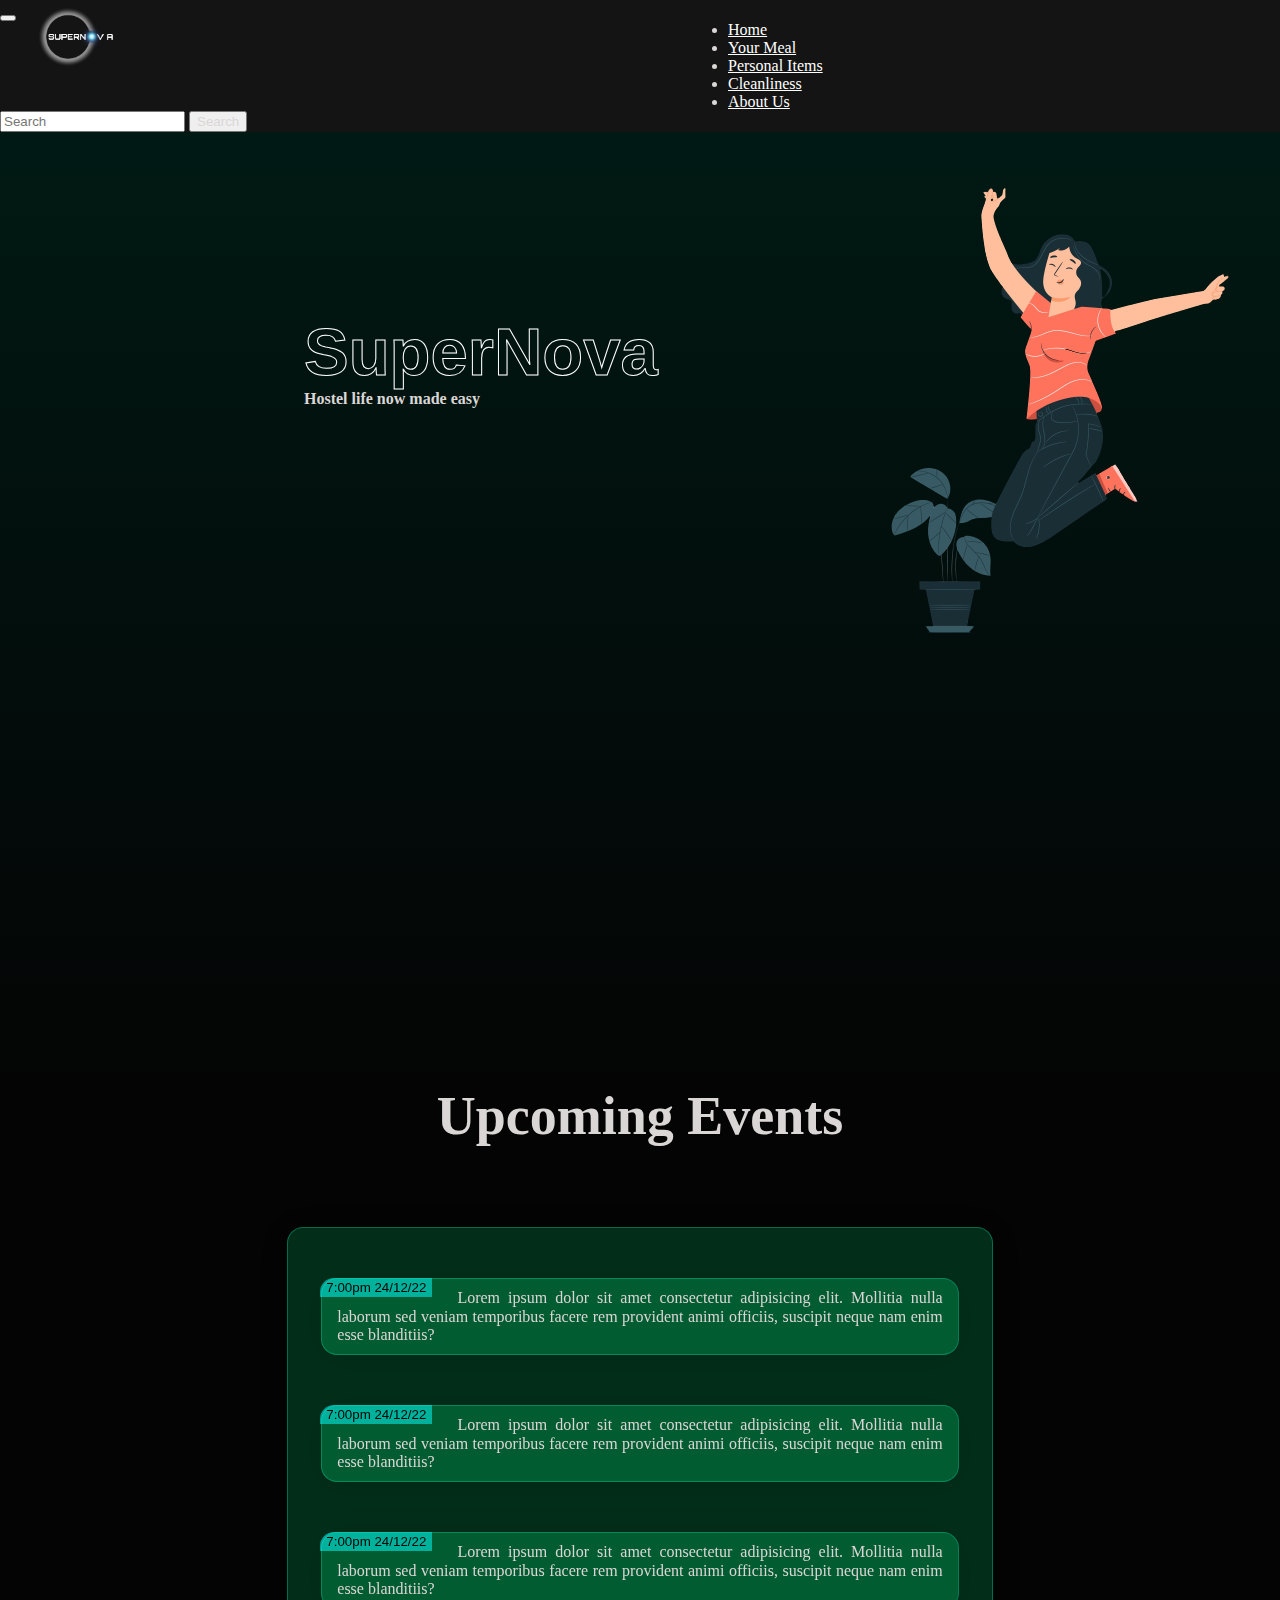
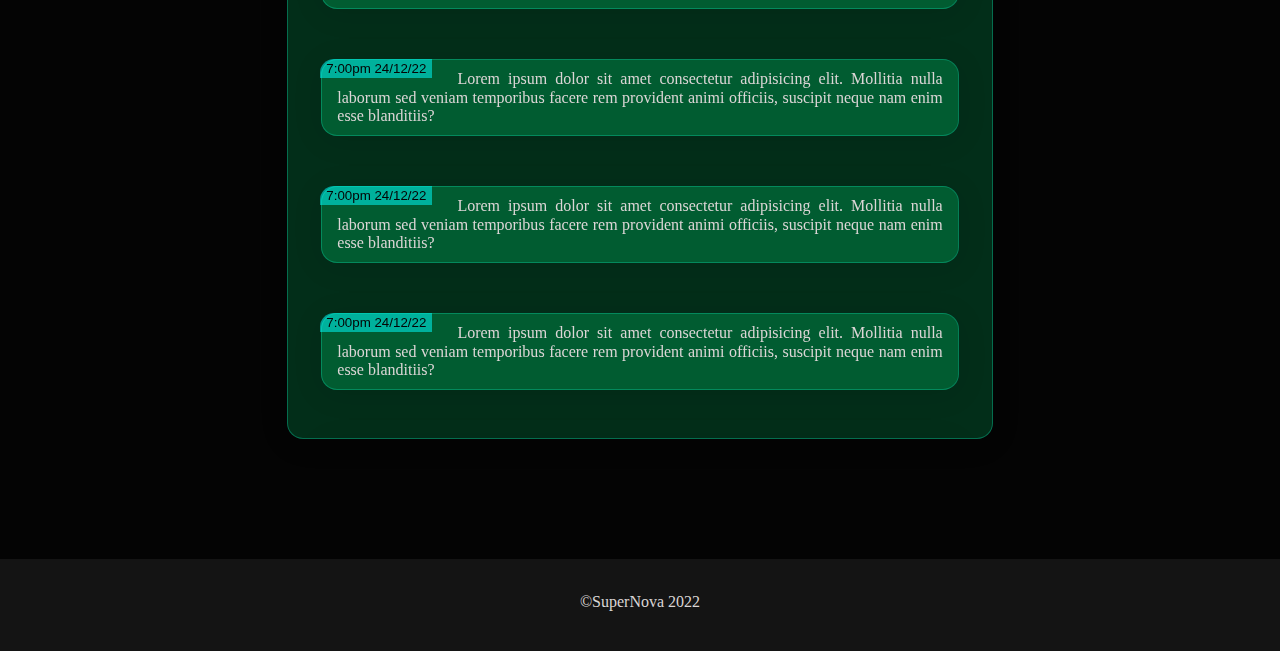
<file: index.html>
<html lang="en">
  <head>
    <meta charset="UTF-8" />
    <meta http-equiv="X-UA-Compatible" content="IE=edge" />
    <meta name="viewport" content="width=device-width, initial-scale=1.0" />
    <title>SuperNova</title>
    <link rel="stylesheet" href="./static/styles/main_style.css" />
    <!-- CSS only -->
    <link
      href="https://cdn.jsdelivr.net/npm/bootstrap@5.1.3/dist/css/bootstrap.min.css"
      rel="stylesheet"
      integrity="sha384-1BmE4kWBq78iYhFldvKuhfTAU6auU8tT94WrHftjDbrCEXSU1oBoqyl2QvZ6jIW3"
      crossorigin="anonymous"
    />
    <!-- JavaScript Bundle with Popper -->
    <script
      src="https://cdn.jsdelivr.net/npm/bootstrap@5.1.3/dist/js/bootstrap.bundle.min.js"
      integrity="sha384-ka7Sk0Gln4gmtz2MlQnikT1wXgYsOg+OMhuP+IlRH9sENBO0LRn5q+8nbTov4+1p"
      crossorigin="anonymous"
    ></script>
  </head>
  <body>
    <div class="bg">
      <header>
        <!-- <div class="navbar">
          Navigation Bar
          <div class="logo"></div>
          <div class="nav">
            <ul>
              <li><a href="">Home</a></li>
              <li><a href="">Your Meal</a></li>
              <li><a href="">Personal Items</a></li>
              <li><a href="">Cleanliness</a></li>
            </ul>
          </div>
        </div> -->

        <!-- Navigation Bar -->

        <nav class="navbar navbar-expand-lg " style="padding-top: 15px;">
            <div class="container-fluid">
              <a class="navbar-brand" href="/"><img src="./static/img/LOGO.png" alt="logo" id="logo"></a>
              <button class="navbar-toggler" type="button" data-bs-toggle="collapse" data-bs-target="#navbarSupportedContent" aria-controls="navbarSupportedContent" aria-expanded="false" aria-label="Toggle navigation">
                <span class="navbar-toggler-icon"></span>
              </button>
              <div class="collapse navbar-collapse" id="navbarSupportedContent">
                <ul class="navbar-nav me-auto mb-2 mb-lg-0" id="navs">
                  <li class="nav-item">
                    <a class="nav-link active" aria-current="page" href="#">Home</a>
                  </li>
                  <li class="nav-item">
                    <a class="nav-link" href="meal.html">Your Meal</a>
                  </li>
                  <li class="nav-item">
                    <a class="nav-link" href="items.html">Personal Items</a>
                  </li>
                  <li class="nav-item">
                    <a class="nav-link" href="cleanliness.html">Cleanliness</a>
                  </li>
                  <li class="nav-item">
                    <a class="nav-link" href="about.html">About Us</a>
                  </li>
                  <!-- <li class="nav-item dropdown">
                    <a class="nav-link dropdown-toggle" href="#" id="navbarDropdown" role="button" data-bs-toggle="dropdown" aria-expanded="false">
                      Dropdown
                    </a>
                    <ul class="dropdown-menu" aria-labelledby="navbarDropdown">
                      <li><a class="dropdown-item" href="#">Action</a></li>
                      <li><a class="dropdown-item" href="#">Another action</a></li>
                      <li><hr class="dropdown-divider"></li>
                      <li><a class="dropdown-item" href="#">Something else here</a></li>
                    </ul>
                  </li>
                  <li class="nav-item">
                    <a class="nav-link disabled">Disabled</a>
                  </li> -->
                </ul>
                <form class="d-flex">
                  <input class="form-control me-2" type="search" placeholder="Search" aria-label="Search">
                  <button class="btn btn-outline-success" type="submit">Search</button>
                </form>
              </div>
            </div>
          </nav>
      </header>
      <div class="intro">
        <!-- inro part of the site -->
        <div class="intro-lf">
          <h1 class="supernova">SuperNova</h1>
          <h4>Hostel life now made easy</h4>
        </div>
        <div class="clipart-rt"><img src="./static/img/intro-art.png" alt="introductory vector art"></div>
      </div>
    </div>
    <div class="events">
      <!-- events -->
      <div class="heading">
        <h1>Upcoming Events</h1>
      </div>
      <div class="events-notif">
        <ul>
          <li class="events-odd"><button class="events-button">7:00pm 24/12/22</button> Lorem ipsum dolor sit amet consectetur adipisicing elit. Mollitia nulla laborum sed veniam temporibus facere rem provident animi officiis, suscipit neque nam enim esse blanditiis?</li>
                    <li class="events-even"><button class="events-button">7:00pm 24/12/22</button> Lorem ipsum dolor sit amet consectetur adipisicing elit. Mollitia nulla laborum sed veniam temporibus facere rem provident animi officiis, suscipit neque nam enim esse blanditiis?</li>
                    <li class="events-odd"><button class="events-button">7:00pm 24/12/22</button> Lorem ipsum dolor sit amet consectetur adipisicing elit. Mollitia nulla laborum sed veniam temporibus facere rem provident animi officiis, suscipit neque nam enim esse blanditiis?</li>
                    <li class="events-even"><button class="events-button">7:00pm 24/12/22</button> Lorem ipsum dolor sit amet consectetur adipisicing elit. Mollitia nulla laborum sed veniam temporibus facere rem provident animi officiis, suscipit neque nam enim esse blanditiis?</li>
                    <li class="events-odd"><button class="events-button">7:00pm 24/12/22</button> Lorem ipsum dolor sit amet consectetur adipisicing elit. Mollitia nulla laborum sed veniam temporibus facere rem provident animi officiis, suscipit neque nam enim esse blanditiis?</li>
                    <li class="events-even"><button class="events-button">7:00pm 24/12/22</button> Lorem ipsum dolor sit amet consectetur adipisicing elit. Mollitia nulla laborum sed veniam temporibus facere rem provident animi officiis, suscipit neque nam enim esse blanditiis?</li>
                    <li class="events-odd"><button class="events-button">7:00pm 24/12/22</button> Lorem ipsum dolor sit amet consectetur adipisicing elit. Mollitia nulla laborum sed veniam temporibus facere rem provident animi officiis, suscipit neque nam enim esse blanditiis?</li>
                    <li class="events-even"><button class="events-button">7:00pm 24/12/22</button> Lorem ipsum dolor sit amet consectetur adipisicing elit. Mollitia nulla laborum sed veniam temporibus facere rem provident animi officiis, suscipit neque nam enim esse blanditiis?</li>
                    <li class="events-odd"><button class="events-button">7:00pm 24/12/22</button> Lorem ipsum dolor sit amet consectetur adipisicing elit. Mollitia nulla laborum sed veniam temporibus facere rem provident animi officiis, suscipit neque nam enim esse blanditiis?</li>
                    <li class="events-even"><button class="events-button">7:00pm 24/12/22</button> Lorem ipsum dolor sit amet consectetur adipisicing elit. Mollitia nulla laborum sed veniam temporibus facere rem provident animi officiis, suscipit neque nam enim esse blanditiis?</li>
        </ul>
      </div>
    </div>
    <!-- <footer> -->
      <!-- footer -->
      <footer class="footer">
        <a href="#" class="fa fa-facebook"></a>
        <a href="#" class="fa fa-twitter"></a>
        <a href="#" class="fa fa-linkedin"></a>
        <a href="#" class="fa fa-instagram"></a>
        <div class="copyright">
          <footer>©SuperNova 2022</footer>
        </div>
      </footer>
    <!-- </footer> -->
  </body>
</html>
</file>
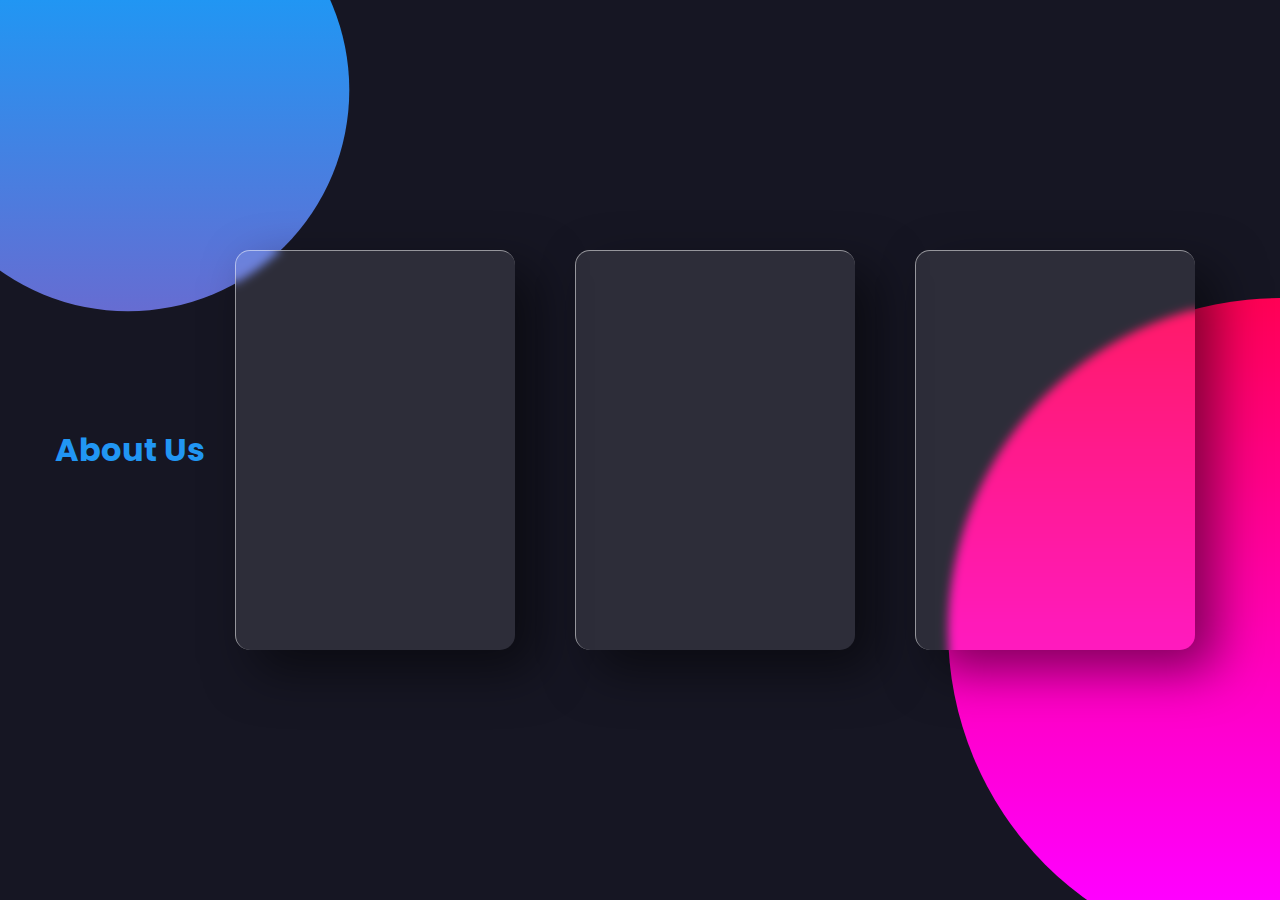
<file: about.html>
<!DOCTYPE html>
<html lang="en">
  <head>
    <meta charset="UTF-8" />
    <meta http-equiv="X-UA-Compatible" content="IE=edge" />
    <meta name="viewport" content="width=device-width, initial-scale=1.0" />
    <title>About Us</title>
    <link rel="stylesheet" href="about.css" />
  </head>
  <body>
      <br>
      <div class="head">
          <h1>About Us</h1>
      </div>
      <br>
    <div class="container">
      <div class="card">
        <div class="content">
          <h2>T1</h2>
          <h3>Rupantar Borphukan</h3>
          <p>
            Lorem ipsum dolor sit, amet consectetur adipisicing elit. Delectus
            molestiae sit sunt. Beatae laborum, numquam mollitia recusandae esse
            inventore, veritatis aperiam aliquid ratione.
          </p>
          <a href="##">Read More</a>
        </div>
      </div>
      <div class="card">
        <div class="content">
          <h2>T2</h2>
          <h3>Partha Pratim Deka</h3>
          <p>
            Lorem ipsum dolor sit, amet consectetur adipisicing elit. Delectus
            molestiae sit sunt. Beatae laborum, numquam mollitia recusandae esse
            inventore, veritatis aperiam aliquid ratione.
          </p>
          <a href="##">Read More</a>
        </div>
      </div>
      <div class="card">
        <div class="content">
          <h2>T3</h2>
          <h3>Suman Das</h3>
          <p>
            Lorem ipsum dolor sit, amet consectetur adipisicing elit. Delectus
            piciatis aspernatur amet consectetur adipisic
            inventore, veritatis aperiam aliquid ratione.
          </p>
          <a href="##">Read More</a>
        </div>
      </div>
    </div>


    <script type="text/javascript" src="vanilla-tilt.js"></script>
    <script>
        VanillaTilt.init(document.querySelectorAll(".card"),{
		max: 25,
		speed: 400, glare:true, "max-glare":0.5, });
    </script>
  </body>
</html>
</file>
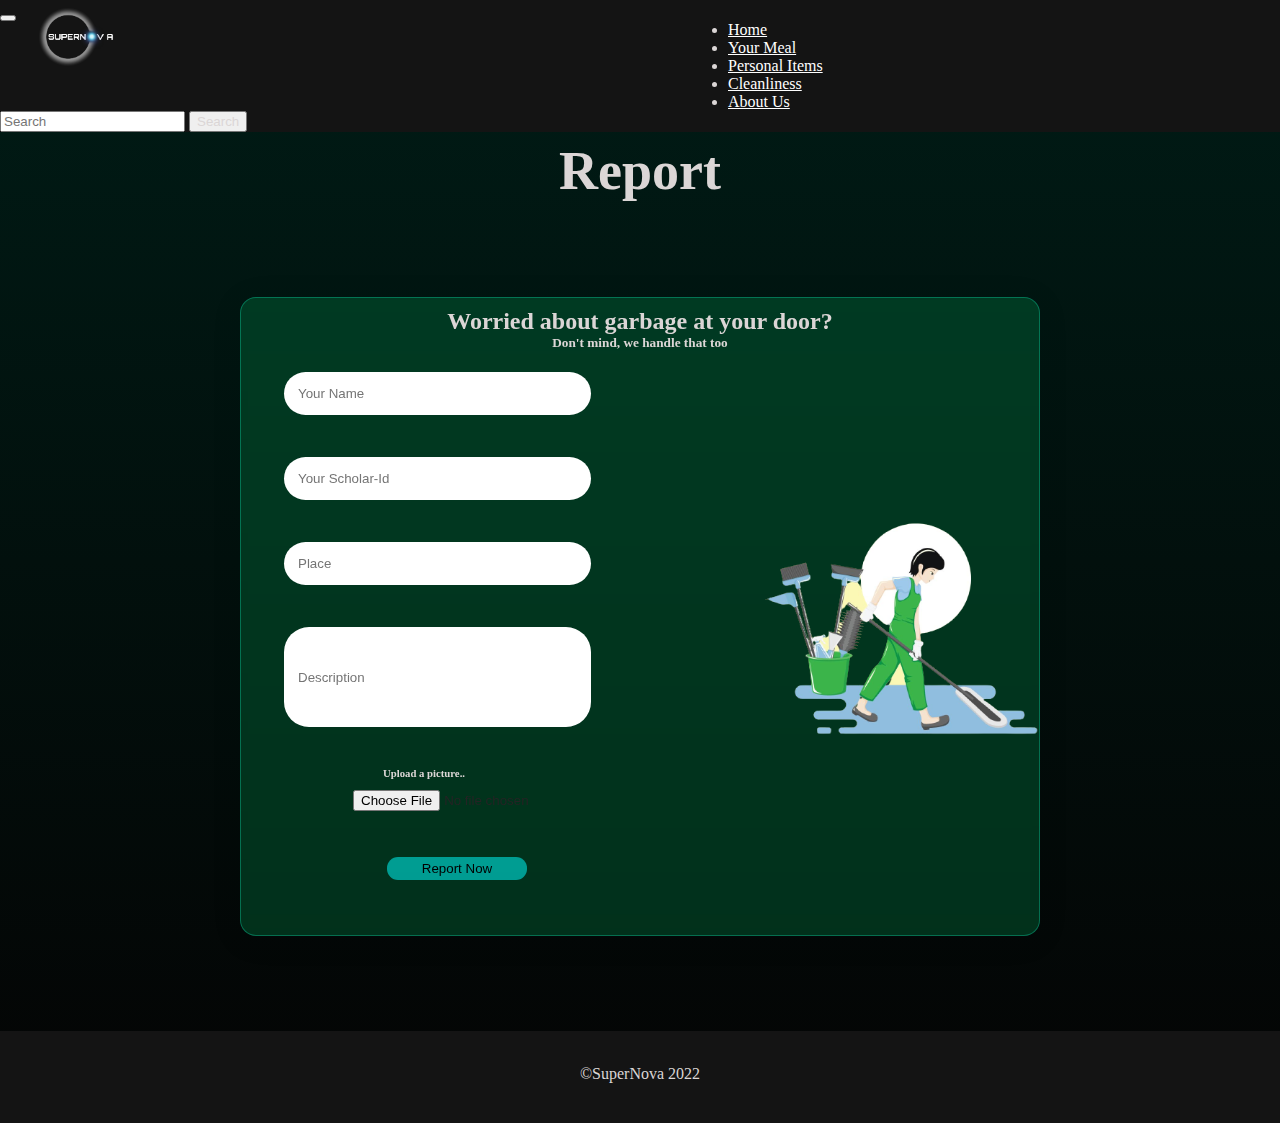
<file: cleanliness.html>
<html lang="en">
  <head>
    <meta charset="UTF-8" />
    <meta http-equiv="X-UA-Compatible" content="IE=edge" />
    <meta name="viewport" content="width=device-width, initial-scale=1.0" />
    <title>SuperNova</title>
    <link rel="stylesheet" href="./static/styles/main_style.css" />
    <!-- <link rel="stylesheet" href="./static/styles/meal_style.css"> -->
    <!-- CSS only -->
    <link
      href="https://cdn.jsdelivr.net/npm/bootstrap@5.1.3/dist/css/bootstrap.min.css"
      rel="stylesheet"
      integrity="sha384-1BmE4kWBq78iYhFldvKuhfTAU6auU8tT94WrHftjDbrCEXSU1oBoqyl2QvZ6jIW3"
      crossorigin="anonymous"
    />
    <!-- JavaScript Bundle with Popper -->
    <script
      src="https://cdn.jsdelivr.net/npm/bootstrap@5.1.3/dist/js/bootstrap.bundle.min.js"
      integrity="sha384-ka7Sk0Gln4gmtz2MlQnikT1wXgYsOg+OMhuP+IlRH9sENBO0LRn5q+8nbTov4+1p"
      crossorigin="anonymous"
    ></script>
  </head>
  <body>
    <div class="bg">
      <header>
        <!-- <div class="navbar">
          Navigation Bar
          <div class="logo"></div>
          <div class="nav">
            <ul>
              <li><a href="">Home</a></li>
              <li><a href="">Your Meal</a></li>
              <li><a href="">Personal Items</a></li>
              <li><a href="">Cleanliness</a></li>
            </ul>
          </div>
        </div> -->

        <!-- Navigation Bar -->

        <nav class="navbar navbar-expand-lg " style="padding-top: 15px;">
            <div class="container-fluid">
              <a class="navbar-brand" href="/"><img src="./static/img/LOGO.png" alt="logo" id="logo"></a>
              <button class="navbar-toggler" type="button" data-bs-toggle="collapse" data-bs-target="#navbarSupportedContent" aria-controls="navbarSupportedContent" aria-expanded="false" aria-label="Toggle navigation">
                <span class="navbar-toggler-icon"></span>
              </button>
              <div class="collapse navbar-collapse" id="navbarSupportedContent">
                <ul class="navbar-nav me-auto mb-2 mb-lg-0" id="navs">
                  <li class="nav-item">
                    <a class="nav-link active" aria-current="page" href="/">Home</a>
                  </li>
                  <li class="nav-item">
                    <a class="nav-link" href="meal.html">Your Meal</a>
                  </li>
                  <li class="nav-item">
                    <a class="nav-link" href="items.html">Personal Items</a>
                  </li>
                  <li class="nav-item">
                    <a class="nav-link" href="cleanliness.html">Cleanliness</a>
                  </li>
                  <li class="nav-item">
                    <a class="nav-link" href="about.html">About Us</a>
                  </li>
                  <!-- <li class="nav-item dropdown">
                    <a class="nav-link dropdown-toggle" href="#" id="navbarDropdown" role="button" data-bs-toggle="dropdown" aria-expanded="false">
                      Dropdown
                    </a>
                    <ul class="dropdown-menu" aria-labelledby="navbarDropdown">
                      <li><a class="dropdown-item" href="#">Action</a></li>
                      <li><a class="dropdown-item" href="#">Another action</a></li>
                      <li><hr class="dropdown-divider"></li>
                      <li><a class="dropdown-item" href="#">Something else here</a></li>
                    </ul>
                  </li>
                  <li class="nav-item">
                    <a class="nav-link disabled">Disabled</a>
                  </li> -->
                </ul>
                <form class="d-flex">
                  <input class="form-control me-2" type="search" placeholder="Search" aria-label="Search">
                  <button class="btn btn-outline-success" type="submit">Search</button>
                </form>
              </div>
            </div>
          </nav>
      </header>
      <main>
          <div class="heading"><h1>Report </h1></div>
        <div class="food-info Lost-form">
            <h2>Worried about garbage at your door?</h2>
            <h5>Don't mind, we handle that too</h5>

            <form id="inpts" class="lost-form" action="/meal.html" method="post">
                <input type="text" placeholder="Your Name" required>
                <input type="number" placeholder="Your Scholar-Id" required>
                <input type="text" placeholder="Place" required>
                <input type="text" id="desc" placeholder="Description" >
                <!-- <input type="text" id="desc" placeholder="Description" required> -->
                <h6>Upload a picture..</h6>
                <input type="file" id="file" placeholder="A picture of the item">
                <button class="order">Report Now</button>
            </form>
            <div class="img"><img id="meal-img" class="cleaning-image" src="./static/img/cleaning-image.png" alt=""></div>
        <!-- </div>
        <div class="w3-bar w3-black">
            <button class="w3-bar-item w3-button" onclick="openCity('London')">London</button>
            <button class="w3-bar-item w3-button" onclick="openCity('Paris')">Paris</button>
            <button class="w3-bar-item w3-button" onclick="openCity('Tokyo')">Tokyo</button>
          </div>
        <div id="London" class="city">
            <h2>London</h2>
            <p>London is the capital of England.</p>
          </div>
          
          <div id="Paris" class="city" style="display:none">
            <h2>Paris</h2>
            <p>Paris is the capital of France.</p>
          </div>
          
          <div id="Tokyo" class="city" style="display:none">
            <h2>Tokyo</h2>
            <p>Tokyo is the capital of Japan.</p>
          </div> -->
        </main>
    <!-- <footer> -->
      <!-- footer -->
      <footer class="footer">
        <a href="#" class="fa fa-facebook"></a>
        <a href="#" class="fa fa-twitter"></a>
        <a href="#" class="fa fa-linkedin"></a>
        <a href="#" class="fa fa-instagram"></a>
        <div class="copyright">
          <footer>©SuperNova 2022</footer>
        </div>
      </footer>
    <!-- </footer> -->
    <script>
        function openCity(cityName) {
  var i;
  var x = document.getElementsByClassName("city");
  for (i = 0; i < x.length; i++) {
    x[i].style.display = "none";
  }
  document.getElementById(cityName).style.display = "block";
}

function track_order(){
  var inpt = document.getElementById('inpts')
  var btn_track = document.getElementById('track')
  var btn_place = document.getElementById('place')
  btn_track.style.background = '#00804496'
  btn_place.style.background = 'rgba(11, 206, 161, 0.08)'
  console.log(inpt);
  inpt.style.height = '281px'
  inpt.style.margin = '131px 0px'
  // height: 281px;
  //   margin: 131px 0px;
  inpt.innerHTML = `<input type="text" placeholder="Your Order-Id" required>
                <button class="order">Track Order</button>`
}
function place_order(){
  var inpt = document.getElementById('inpts')
  var btn_track = document.getElementById('track')
  var btn_place = document.getElementById('place')
  btn_place.style.background = '#00804496'
  btn_track.style.background = 'rgba(11, 206, 161, 0.08)'
  console.log(inpt);
  inpt.style.height = 'unset'
  inpt.style.margin = '0px'
  // height: 281px;
  //   margin: 131px 0px;
  inpt.innerHTML = `<input type="text" placeholder="Your Name" required>
                <input type="number" placeholder="Your Scholar-Id" required>
                <input type="text" placeholder="Your Food" required>
                <input type="text" placeholder="Your note for the mess">
                <button class="order">Place Order</button>`
}
    </script>
  </body>
</html>
</file>
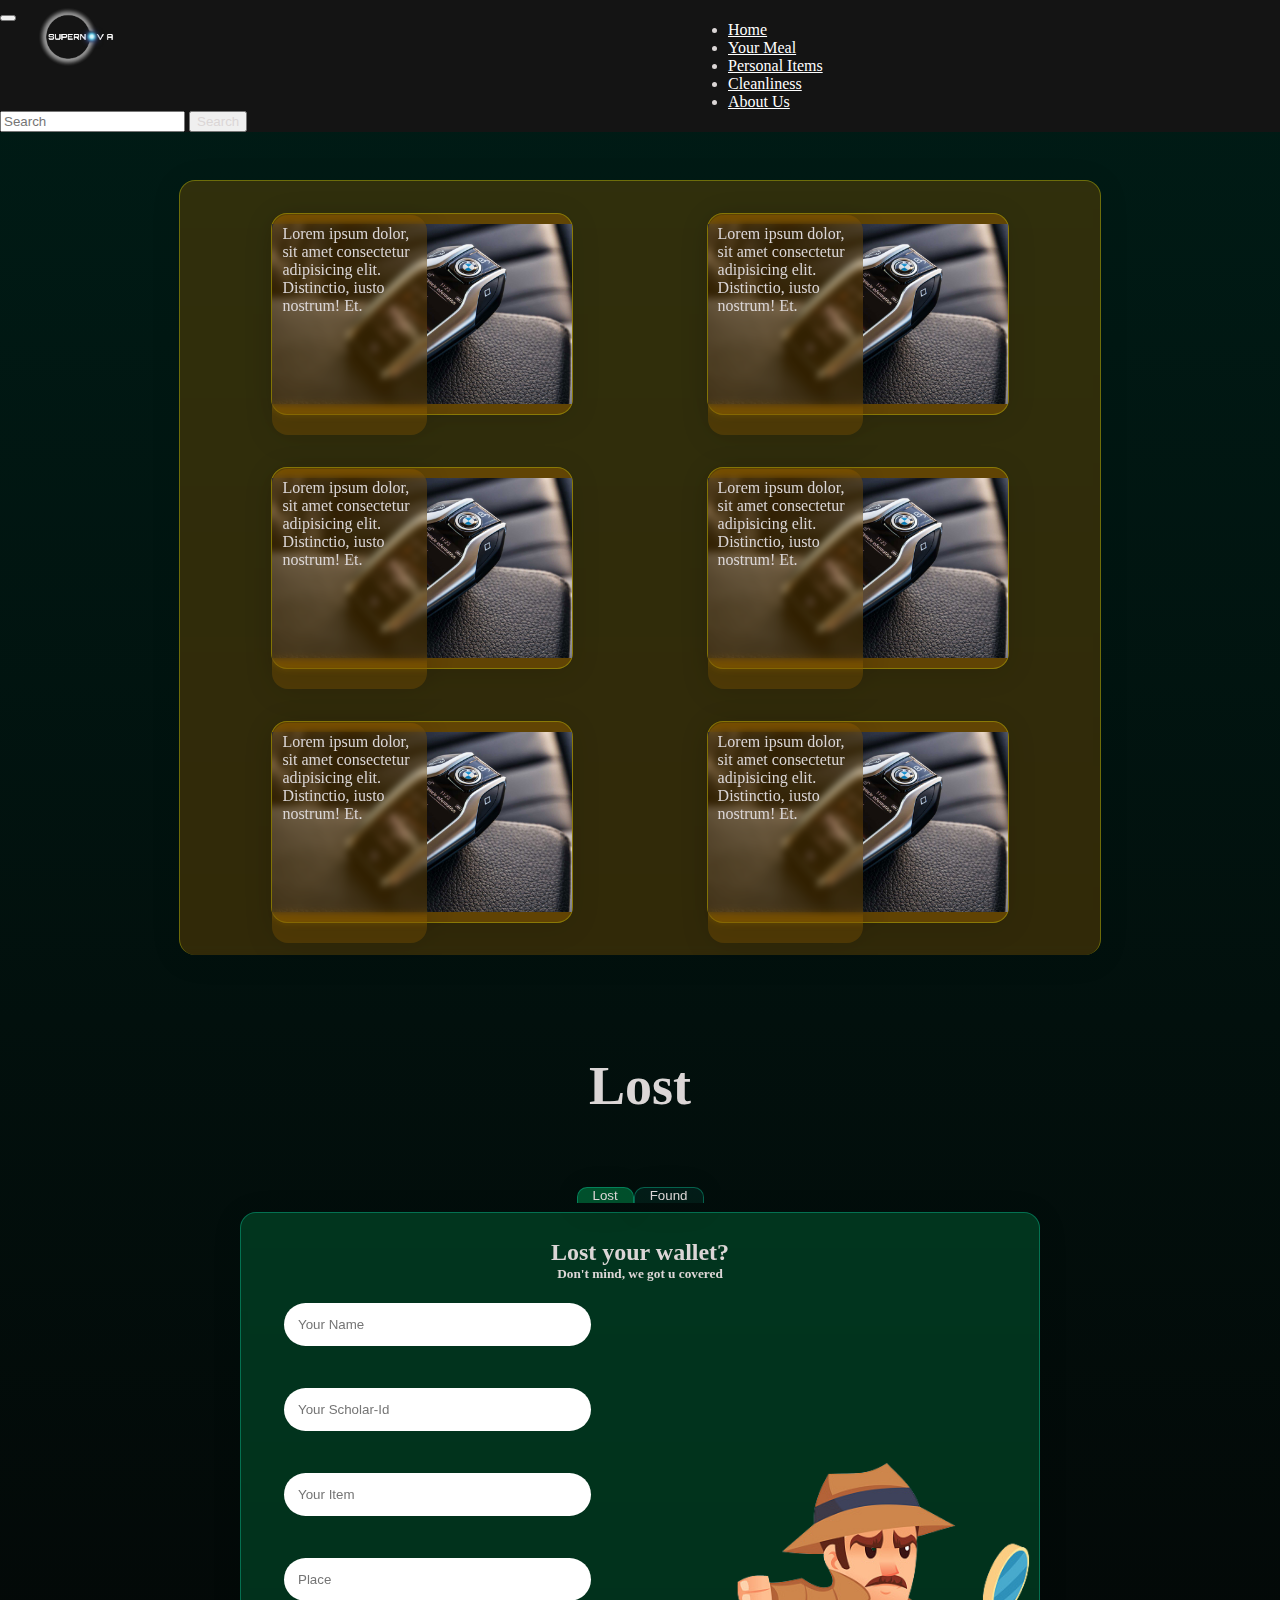
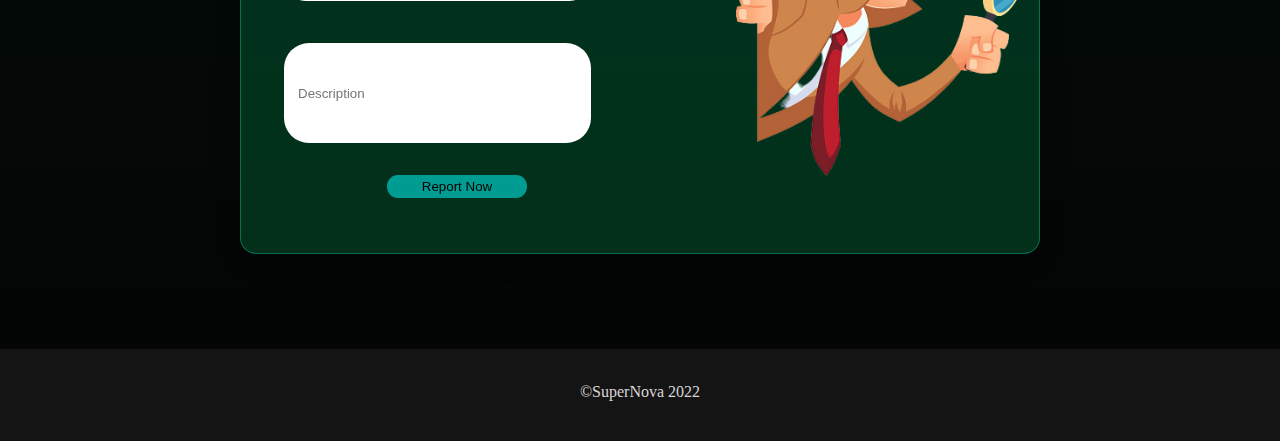
<file: items.html>
<html lang="en">
  <head>
    <meta charset="UTF-8" />
    <meta http-equiv="X-UA-Compatible" content="IE=edge" />
    <meta name="viewport" content="width=device-width, initial-scale=1.0" />
    <title>SuperNova</title>
    <link rel="stylesheet" href="./static/styles/main_style.css" />
    <!-- <link rel="stylesheet" href="./static/styles/meal_style.css"> -->
    <!-- CSS only -->
    <link
      href="https://cdn.jsdelivr.net/npm/bootstrap@5.1.3/dist/css/bootstrap.min.css"
      rel="stylesheet"
      integrity="sha384-1BmE4kWBq78iYhFldvKuhfTAU6auU8tT94WrHftjDbrCEXSU1oBoqyl2QvZ6jIW3"
      crossorigin="anonymous"
    />
    <!-- JavaScript Bundle with Popper -->
    <script
      src="https://cdn.jsdelivr.net/npm/bootstrap@5.1.3/dist/js/bootstrap.bundle.min.js"
      integrity="sha384-ka7Sk0Gln4gmtz2MlQnikT1wXgYsOg+OMhuP+IlRH9sENBO0LRn5q+8nbTov4+1p"
      crossorigin="anonymous"
    ></script>
  </head>
  <body>
    <div class="bg">
      <header>
        <!-- <div class="navbar">
          Navigation Bar
          <div class="logo"></div>
          <div class="nav">
            <ul>
              <li><a href="">Home</a></li>
              <li><a href="">Your Meal</a></li>
              <li><a href="">Personal Items</a></li>
              <li><a href="">Cleanliness</a></li>
            </ul>
          </div>
        </div> -->

        <!-- Navigation Bar -->

        <nav class="navbar navbar-expand-lg " style="padding-top: 15px;">
            <div class="container-fluid">
              <a class="navbar-brand" href="/"><img src="./static/img/LOGO.png" alt="logo" id="logo"></a>
              <button class="navbar-toggler" type="button" data-bs-toggle="collapse" data-bs-target="#navbarSupportedContent" aria-controls="navbarSupportedContent" aria-expanded="false" aria-label="Toggle navigation">
                <span class="navbar-toggler-icon"></span>
              </button>
              <div class="collapse navbar-collapse" id="navbarSupportedContent">
                <ul class="navbar-nav me-auto mb-2 mb-lg-0" id="navs">
                  <li class="nav-item">
                    <a class="nav-link active" aria-current="page" href="/">Home</a>
                  </li>
                  <li class="nav-item">
                    <a class="nav-link" href="meal.html">Your Meal</a>
                  </li>
                  <li class="nav-item">
                    <a class="nav-link" href="items.html">Personal Items</a>
                  </li>
                  <li class="nav-item">
                    <a class="nav-link" href="cleanliness.html">Cleanliness</a>
                  </li>
                  <li class="nav-item">
                    <a class="nav-link" href="about.html">About Us</a>
                  </li>
                  <!-- <li class="nav-item dropdown">
                    <a class="nav-link dropdown-toggle" href="#" id="navbarDropdown" role="button" data-bs-toggle="dropdown" aria-expanded="false">
                      Dropdown
                    </a>
                    <ul class="dropdown-menu" aria-labelledby="navbarDropdown">
                      <li><a class="dropdown-item" href="#">Action</a></li>
                      <li><a class="dropdown-item" href="#">Another action</a></li>
                      <li><hr class="dropdown-divider"></li>
                      <li><a class="dropdown-item" href="#">Something else here</a></li>
                    </ul>
                  </li>
                  <li class="nav-item">
                    <a class="nav-link disabled">Disabled</a>
                  </li> -->
                </ul>
                <form class="d-flex">
                  <input class="form-control me-2" type="search" placeholder="Search" aria-label="Search">
                  <button class="btn btn-outline-success" type="submit">Search</button>
                </form>
              </div>
            </div>
          </nav>
      </header>
      <main>
        <div class="found-recently">
          <div class="buletin">
            <ul class="glass-box">
              <li class="found-items"><img class="found-pic" src="./static/img/found-1.jpg" alt=""><div class="item-info">Lorem ipsum dolor, sit amet consectetur adipisicing elit. Distinctio, iusto nostrum! Et.</div></li>
              <li class="found-items"><img class="found-pic" src="./static/img/found-1.jpg" alt=""><div class="item-info">Lorem ipsum dolor, sit amet consectetur adipisicing elit. Distinctio, iusto nostrum! Et.</div></li>
              <li class="found-items"><img class="found-pic" src="./static/img/found-1.jpg" alt=""><div class="item-info">Lorem ipsum dolor, sit amet consectetur adipisicing elit. Distinctio, iusto nostrum! Et.</div></li>
              <li class="found-items"><img class="found-pic" src="./static/img/found-1.jpg" alt=""><div class="item-info">Lorem ipsum dolor, sit amet consectetur adipisicing elit. Distinctio, iusto nostrum! Et.</div></li>
              <li class="found-items"><img class="found-pic" src="./static/img/found-1.jpg" alt=""><div class="item-info">Lorem ipsum dolor, sit amet consectetur adipisicing elit. Distinctio, iusto nostrum! Et.</div></li>
              <li class="found-items"><img class="found-pic" src="./static/img/found-1.jpg" alt=""><div class="item-info">Lorem ipsum dolor, sit amet consectetur adipisicing elit. Distinctio, iusto nostrum! Et.</div></li>
              <!-- <li class="found-items"><button class="found-info"></button></li>
              <li class="found-items"><button class="found-info"></button></li> -->
            </ul>
          </div>
        </div>
          <div class="heading"><h1>Lost</h1></div>
        <div class="food-info Lost-form">
          <button class="order_tab items-tab" id="lost" onclick="lost()">Lost</button><button id="found" class="order_tab items-tab" onclick="found()">Found</button>
            <div id="heads"><h2>Lost your wallet?</h2>
            <h5>Don't mind, we got u covered</h5>
            </div>

            <form id="inpts" class="lost-form" action="/meal.html" method="post">
                <input type="text" placeholder="Your Name" required>
                <input type="number" placeholder="Your Scholar-Id" required>
                <input type="text" placeholder="Your Item" required>
                <input type="text" placeholder="Place" required>
                <input type="text" id="desc" placeholder="Description" required>
                <button class="order">Report Now</button>
                <!-- <h6>Upload a picture..</h6>
                <input type="file" id="file" placeholder="A picture of the item"> -->
            </form>
            <div class="img"><img class="lost-img" id="meal-img" src="./static/img/lost-image.png" alt=""></div>
        <!-- </div>
        <div class="w3-bar w3-black">
            <button class="w3-bar-item w3-button" onclick="openCity('London')">London</button>
            <button class="w3-bar-item w3-button" onclick="openCity('Paris')">Paris</button>
            <button class="w3-bar-item w3-button" onclick="openCity('Tokyo')">Tokyo</button>
          </div>
        <div id="London" class="city">
            <h2>London</h2>
            <p>London is the capital of England.</p>
          </div>
          
          <div id="Paris" class="city" style="display:none">
            <h2>Paris</h2>
            <p>Paris is the capital of France.</p>
          </div>
          
          <div id="Tokyo" class="city" style="display:none">
            <h2>Tokyo</h2>
            <p>Tokyo is the capital of Japan.</p>
          </div> -->
        </main>
    <!-- <footer> -->
      <!-- footer -->
      <footer class="footer">
        <a href="#" class="fa fa-facebook"></a>
        <a href="#" class="fa fa-twitter"></a>
        <a href="#" class="fa fa-linkedin"></a>
        <a href="#" class="fa fa-instagram"></a>
        <div class="copyright">
          <footer>©SuperNova 2022</footer>
        </div>
      </footer>
    <!-- </footer> -->
    <script>
        function openCity(cityName) {
  var i;
  var x = document.getElementsByClassName("city");
  for (i = 0; i < x.length; i++) {
    x[i].style.display = "none";
  }
  document.getElementById(cityName).style.display = "block";
}

function found(){
  var inpt = document.getElementById('inpts')
  var hs = document.getElementById('heads')
  var imgs = document.getElementById('meal-img')
  var btn_track = document.getElementById('found')
  var btn_place = document.getElementById('lost')
  btn_track.style.background = '#00804496'
  btn_place.style.background = 'rgba(11, 206, 161, 0.08)'
  console.log(inpt);
  imgs.style.top = '220px'
  // inpt.style.margin = '131px 0px'
  // height: 281px;
  //   margin: 131px 0px;
  hs.innerHTML = `<h2>Found a key?</h2>
            <h5>Don't mind, u can report it here.</h5>`
  inpt.innerHTML = `<input type="text" placeholder="Your Name" required>
  <input type="number" placeholder="Your Scholar-Id" required>
  <input type="text" placeholder="Your Item" required>
  <input type="text" placeholder="Place" required>
  <input type="number" placeholder="Expected Reward (in ₹)" >
  <input type="text" id="desc" placeholder="Description" required>
  <button class="order">Report Now</button>`
  }


function lost(){
  var inpt = document.getElementById('inpts')
  var hs = document.getElementById('heads')
  var imgs = document.getElementById('meal-img')
  var btn_track = document.getElementById('found')
  var btn_place = document.getElementById('lost')
  btn_place.style.background = '#00804496'
  btn_track.style.background = 'rgba(11, 206, 161, 0.08)'
  console.log(inpt);
  imgs.style.top = '225px'
  // height: 281px;
  //   margin: 131px 0px;
  hs.innerHTML = `<h2>Lost your wallet?</h2>
            <h5>Don't mind, we got u covered</h5>`
  inpt.innerHTML = `<input type="text" placeholder="Your Name" required>
                <input type="number" placeholder="Your Scholar-Id" required>
                <input type="text" placeholder="Your Item" required>
                <input type="number" placeholder="Reward (in ₹)" >
                <input type="text" id="desc" placeholder="Description" required>
                <button class="order">Report Now</button>`
}
    </script>
  </body>
</html>
</file>
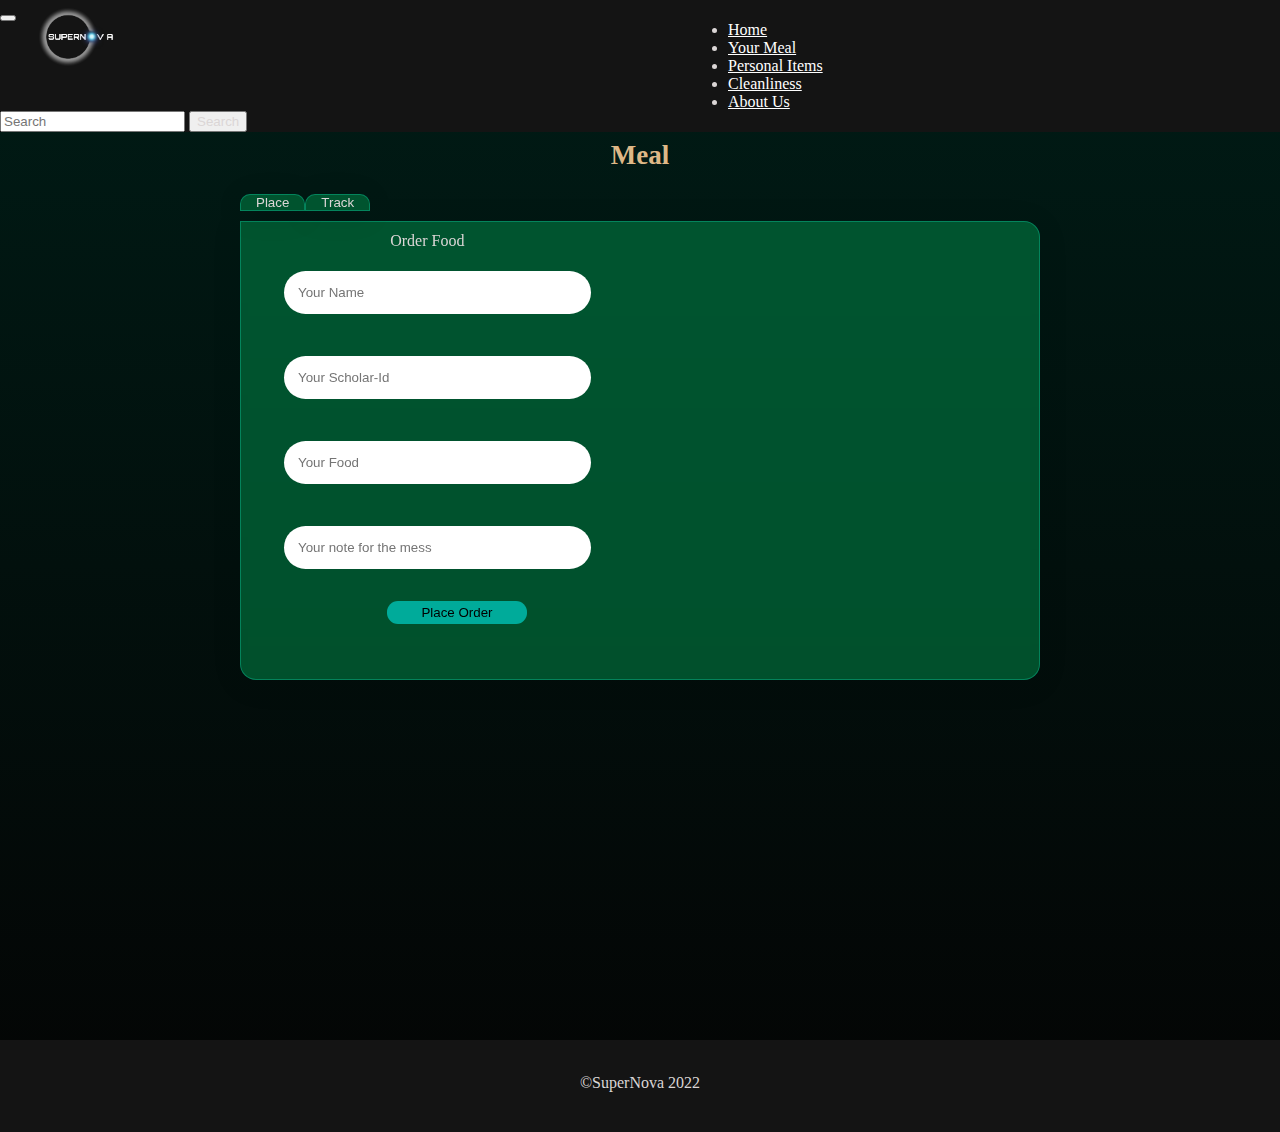
<file: meal.html>
<html lang="en">
  <head>
    <meta charset="UTF-8" />
    <meta http-equiv="X-UA-Compatible" content="IE=edge" />
    <meta name="viewport" content="width=device-width, initial-scale=1.0" />
    <title>SuperNova</title>
    <link rel="stylesheet" href="./static/styles/main_style.css" />
    <link rel="stylesheet" href="./static/styles/meal_style.css">
    <!-- CSS only -->
    <link
      href="https://cdn.jsdelivr.net/npm/bootstrap@5.1.3/dist/css/bootstrap.min.css"
      rel="stylesheet"
      integrity="sha384-1BmE4kWBq78iYhFldvKuhfTAU6auU8tT94WrHftjDbrCEXSU1oBoqyl2QvZ6jIW3"
      crossorigin="anonymous"
    />
    <!-- JavaScript Bundle with Popper -->
    <script
      src="https://cdn.jsdelivr.net/npm/bootstrap@5.1.3/dist/js/bootstrap.bundle.min.js"
      integrity="sha384-ka7Sk0Gln4gmtz2MlQnikT1wXgYsOg+OMhuP+IlRH9sENBO0LRn5q+8nbTov4+1p"
      crossorigin="anonymous"
    ></script>
  </head>
  <body>
    <div class="bg">
      <header>
        <!-- <div class="navbar">
          Navigation Bar
          <div class="logo"></div>
          <div class="nav">
            <ul>
              <li><a href="">Home</a></li>
              <li><a href="">Your Meal</a></li>
              <li><a href="">Personal Items</a></li>
              <li><a href="">Cleanliness</a></li>
            </ul>
          </div>
        </div> -->

        <!-- Navigation Bar -->

        <nav class="navbar navbar-expand-lg " style="padding-top: 15px;">
            <div class="container-fluid">
              <a class="navbar-brand" href="/"><img src="./static/img/LOGO.png" alt="logo" id="logo"></a>
              <button class="navbar-toggler" type="button" data-bs-toggle="collapse" data-bs-target="#navbarSupportedContent" aria-controls="navbarSupportedContent" aria-expanded="false" aria-label="Toggle navigation">
                <span class="navbar-toggler-icon"></span>
              </button>
              <div class="collapse navbar-collapse" id="navbarSupportedContent">
                <ul class="navbar-nav me-auto mb-2 mb-lg-0" id="navs">
                  <li class="nav-item">
                    <a class="nav-link active" aria-current="page" href="#">Home</a>
                  </li>
                  <li class="nav-item">
                    <a class="nav-link" href="meal.html">Your Meal</a>
                  </li>
                  <li class="nav-item">
                    <a class="nav-link" href="#">Personal Items</a>
                  </li>
                  <li class="nav-item">
                    <a class="nav-link" href="#">Cleanliness</a>
                  </li>
                  <li class="nav-item">
                    <a class="nav-link" href="#">About Us</a>
                  </li>
                  <!-- <li class="nav-item dropdown">
                    <a class="nav-link dropdown-toggle" href="#" id="navbarDropdown" role="button" data-bs-toggle="dropdown" aria-expanded="false">
                      Dropdown
                    </a>
                    <ul class="dropdown-menu" aria-labelledby="navbarDropdown">
                      <li><a class="dropdown-item" href="#">Action</a></li>
                      <li><a class="dropdown-item" href="#">Another action</a></li>
                      <li><hr class="dropdown-divider"></li>
                      <li><a class="dropdown-item" href="#">Something else here</a></li>
                    </ul>
                  </li>
                  <li class="nav-item">
                    <a class="nav-link disabled">Disabled</a>
                  </li> -->
                </ul>
                <form class="d-flex">
                  <input class="form-control me-2" type="search" placeholder="Search" aria-label="Search">
                  <button class="btn btn-outline-success" type="submit">Search</button>
                </form>
              </div>
            </div>
          </nav>
      </header>
      <main>
          <h1 class="heading">Meal</h1>
        <div class="food-info">
            <button class="order_tab" onclick="place_order()">Place</button><button class="order_tab" onclick="track_order()">Track</button>
            Order Food

            <form id="inpts" action="/meal.html" method="post">
                <input type="text" placeholder="Your Name" required>
                <input type="number" placeholder="Your Scholar-Id" required>
                <input type="text" placeholder="Your Food" required>
                <input type="text" placeholder="Your note for the mess">
                <button class="order">Place Order</button>
            </form>
        <!-- </div>
        <div class="w3-bar w3-black">
            <button class="w3-bar-item w3-button" onclick="openCity('London')">London</button>
            <button class="w3-bar-item w3-button" onclick="openCity('Paris')">Paris</button>
            <button class="w3-bar-item w3-button" onclick="openCity('Tokyo')">Tokyo</button>
          </div>
        <div id="London" class="city">
            <h2>London</h2>
            <p>London is the capital of England.</p>
          </div>
          
          <div id="Paris" class="city" style="display:none">
            <h2>Paris</h2>
            <p>Paris is the capital of France.</p>
          </div>
          
          <div id="Tokyo" class="city" style="display:none">
            <h2>Tokyo</h2>
            <p>Tokyo is the capital of Japan.</p>
          </div> -->
        </main>
    <!-- <footer> -->
      <!-- footer -->
      <footer class="footer">
        <a href="#" class="fa fa-facebook"></a>
        <a href="#" class="fa fa-twitter"></a>
        <a href="#" class="fa fa-linkedin"></a>
        <a href="#" class="fa fa-instagram"></a>
        <div class="copyright">
          <footer>©SuperNova 2022</footer>
        </div>
      </footer>
    <!-- </footer> -->
    <script>
        function openCity(cityName) {
  var i;
  var x = document.getElementsByClassName("city");
  for (i = 0; i < x.length; i++) {
    x[i].style.display = "none";
  }
  document.getElementById(cityName).style.display = "block";
}
    </script>
  </body>
</html>
</file>
<file: static/styles/main_style.css>
*{
    margin: 0px;
    color: rgb(219, 214, 214);
    /* border: solid 1px orange; */
    /* font-family: ubuntu; */
    scroll-behavior: smooth;
}

input{
    color: #242424;
}

body{
    /* height: 300vh; */
    
}

 /* Hide scrollbar for Chrome, Safari and Opera */
 html::-webkit-scrollbar,.events-notif::-webkit-scrollbar,.item-info::-webkit-scrollbar {
    display: none;
  }
  
  /* Hide scrollbar for IE, Edge and Firefox */
  html,.events-notif,.item-info {
    -ms-overflow-style: none;  /* IE and Edge */
    scrollbar-width: none;  /* Firefox */
  } 

header{
    width: 100vw;
    height: 80px;
    background: #141414;
}

.intro{
    display: flex;
    flex-direction: row;
    height: 100vh;
    margin: 128px;
    margin-top: 105px;
    margin-bottom: 0px;
}

.bg{
    background: linear-gradient(to bottom,rgb(0, 28, 22),#040404);
}

.intro-lf h1, .intro-lf h3{
    display: inline-block;
    font-family: Arial, Helvetica, sans-serif;
}

.intro-lf{
    display: flex;
    flex-wrap: wrap;
    flex-direction: column;
    margin: 128px 176px;
}

.clipart-rt{
    width: 300px;
    /* background: orange; */
    height: 300px;
    margin: -30px -27px;
}

.supernova{
    -webkit-text-stroke: 1px white;
    -webkit-text-fill-color: #14141400;
    font-size: 67px;
}



/* events */
.heading{
    color: burlywood;
}



/* Footer */
footer {
    padding-top: 0 !important;
    padding-bottom: 20px;
}

.footer {
    justify-content: center;
    text-align: center;
}

.fa {
    padding: 20px;
    font-size: 30px;
    width: 30px;
    text-align: center;
    text-decoration: none;
    border-radius: 50%;
}

.fa:hover {
    color: coral;
}

.copyright {
    text-align: center;
    color: rgb(254, 17, 17);
}

/* footer */

.events{
    background: #040404;
    padding-bottom: 40px;
}

.heading{
    text-align: center;
    font-size: 27px;
}

.events-notif{
    /* From https://css.glass */
    background: rgba(11, 206, 161, 0.28);
    background: #00804458;
    border-radius: 16px;
    box-shadow: 0 4px 30px rgba(0, 0, 0, 0.1);
    backdrop-filter: blur(3.7px);
    -webkit-backdrop-filter: blur(3.7px);
    border: 1px solid rgba(11, 206, 161, 0.4);
    width: 55%;
    margin: 80px auto;
    height: 90vh;
    overflow: scroll
}

.events-odd, .events-even{
    list-style: none;
    background: #008044e6;
    margin: 50px auto;
    padding: 10px 15px;
    text-align: justify;
    width: 86%;background: #00804458;
    border-radius: 16px;
    box-shadow: 0 4px 30px rgba(0, 0, 0, 0.1);
    backdrop-filter: blur(3.7px);
    -webkit-backdrop-filter: blur(3.7px);
    border: 1px solid rgba(11, 206, 161, 0.4);
}

.events-notif ul{
    padding-left: 0px;
    padding-top: 0px;
}

.events-button{
    position: relative;
top: -11px;
right: 17px;
border: 0px;
background: #00ffff85;
border-radius: 14px 0px 0px;
color: #040404;
padding: 2px 6px;
}


/*    navbar2  */
.nav ul{
    display: flex;
    position: absolute;
    right: 37px;
}

.nav a{
    text-decoration: none;
}

.navbar{
    padding-top: 20px;
    background: #141414 !important;
}

.nav-link, .navbar-brand{
    color: white !important;
}

footer{
    background: #141414;
}

#logo{
    height: 50px;
    height: 143px;
    position: absolute;
    top: -38px;
}

#navs{
    margin-left: 200px;
    position: relative;
    right: -488px;
}

main{
    /* height: 100vh; */
    margin-top: 60px;
}

.food-info{
    list-style: none;
    background: #008044e6;
    margin: 95px auto;
    padding: 10px 15px;
    text-align: justify;
    width: 60%;background: #00804458;
    border-radius: 16px;
    box-shadow: 0 4px 30px rgba(0, 0, 0, 0.1);
    backdrop-filter: blur(3.7px);
    -webkit-backdrop-filter: blur(3.7px);
    border: 1px solid rgba(11, 206, 161, 0.4);
    /* background: rgba(11, 206, 161, 0.08); */
}

#inpts{
    display: flex;
    flex-direction: column;
}

#inpts input{
    width: 40%;
    padding: 14px;
    border-radius: 25px;
    border: 0px;
    margin: 21px 28px;
}

.order_tab{
    position: relative;
    top: -36px;
    left: 375px;
    /* font-size: small; */
    /* list-style: none; */
    background: #008044e6;
    /* margin: 50px auto; */
    /* padding: 10px 15px; */
    text-align: justify;
    /* width: 60%; */
    background: #00804458;
    border-radius: 16px;
    box-shadow: 0 4px 30px rgb(0 0 0 / 10%);
    backdrop-filter: blur(3.7px);
    -webkit-backdrop-filter: blur(3.7px);
    border: 1px solid rgba(11, 206, 161, 0.4);
    border-radius: 10px 10px 0px 0px;
    padding: 0px 15px;
    background: rgba(11, 206, 161, 0.08);
    border-bottom: 0px;
}

.order{
    width: 140px;
    margin: 11px 131px;
    border-radius: 11px;
    padding: 4px;
    background: #00ffff85;
    border: 0px;
    margin-bottom: 45px;
    color: #010101;
}

.food-info h4{
    text-align: center;
}

#meal-img{
    position: absolute;
    top: 130px;
    left: 460;
    width: 363px;
}

#place{
    background: #00804496;
}

.Lost-form, .Lost-form h2, .Lost-form h4{
    border-radius: 16px;
    text-align: center;

}

.lost-form{
    /* background: #00804458; */
}

#desc{
    height: 100px;
}

h6{
    text-align: left;
    margin-bottom: -24px !important;
    margin-top: 19px !important;
    margin-left: 127px;
}

#file{
    margin-left: 83px !important;
}

.cleaning-image{
    width: 430px !important;
    top: 180px !important;
}

.items-tab{
    left: 0px;
}

.lost-img{
    top: 225px !important;
}

#lost{
    background: #00804496;
}

.glass-box{
    width: 68%;
    background: #8053005f;
    border-radius: 16px;
    box-shadow: 0 4px 30px rgb(0 0 0 / 10%);
    backdrop-filter: blur(3.7px);
    -webkit-backdrop-filter: blur(3.7px);
    border: 1px solid rgba(203, 206, 11, 0.4);
    /* border-radius: 10px 10px 0px 0px; */
    padding: 6px 25px;
    /* background: rgba(11, 206, 161, 0.08); */
    border-bottom: 0px;
    margin: 100px auto;
    /* padding-left: 0px; */
    display: flex;
    flex-wrap: wrap;
}

.found-items{
    width: 300px;
    height: 200px;
    background: #8053005f;
    border-radius: 16px;
    box-shadow: 0 4px 30px rgb(0 0 0 / 10%);
    backdrop-filter: blur(3.7px);
    -webkit-backdrop-filter: blur(3.7px);
    border: 1px solid rgba(203, 206, 11, 0.4);
    margin: 26px auto;
    list-style: none;
}

.found-info{
    border: 0px;
    background: #00c59e;
    border-radius: 14px 0px 0px;
    color: #040404;
    padding: 2px 6px;
}

.item-info{
    background: #8053005f;
    border-radius: 16px;
    box-shadow: 0 4px 30px rgb(0 0 0 / 10%);
    backdrop-filter: blur(3.7px);
    -webkit-backdrop-filter: blur(3.7px);
    height: 100%;
    width: 45%;
    overflow: scroll;
    padding: 10px;
    position: relative;
    top: -179px;
}

.found-pic, .clean-pic{
    width: 100%;
    top: 50%;
    -ms-transform: translateY(-50%);
    transform: translateY(-50%);
    position: relative;
}

.parallax{
    background-image: url('../img/LOGO.png');
    width: 100%;
    /* background: url(/static/img/background1.jpg) no-repeat center; */
    background-size: 100%;
    background-attachment: fixed;
    height: 300px;
    background-position: -83px -458px;
    opacity: 0.15;
    margin: 200px 0px;
}

.clean-info{
    top:-187px
}

.footer-logo{
    position: relative;
    /* bottom: -1008px; */
    width: 262px;
    left: 41px;
}
 .copyright{
     color: whitesmoke;
 }

 #order_code{
     margin: 235px 37px;
 }

 .flash_msg{
    width: 45%;
    margin: auto;
    font-size: x-large;
    text-align: center;
    background: rgb(143 146 103 / 64%);
    padding: 16px 0px;
    border-radius: 20px;
    border: 3.2px solid rgb(119, 111, 119);
    position: fixed;
    top: 88px;
    left: 26%;
    translate-x: -50%;
    z-index: 20;
    backdrop-filter: blur(3.7px);
    -webkit-backdrop-filter: blur(3.7px);
    cursor: pointer;
}

/*
F5EB42 - sun inner
E4C74D - sun outer
FFFFFF - cloud inner
D4D4D2 - cloud outer
81C0D5 - parent outer
C0E6F6 - parent inner
FFFDF2 - moon inner
DEE1C5 - moon outer
FCFCFC - stars
*/

body {
    background-color: #F3F3F3;
  }
  
  .wrapper {
    padding-top: 11px;
    text-align: center;
  }
  
  /* /////////////////////////////////////////////////
  // Mixins
  ///////////////////////////////////////////////// */
  @mixin crater($top, $left, $size) {
    content: '';
    position: absolute;
    top: $top;
    left: $left;
    width: $size;
    height: $size;
    background-color: #EFEEDA;
    border-radius: 100%;
    border: 4px solid #DEE1C5;
  }
  
  @mixin cloudBubble($top, $right, $width, $height, $deg) {
    content: '';
    display: block;
    position: relative;
    top: $top;
    right: $right;
    width: $width;
    height: $height;
    border: 8px solid #D4D4D2;
    border-radius: 100%;
    border-right-color: transparent;
    border-bottom-color: transparent;
    transform: rotateZ($deg);
    background-color: #fff;
  }
  
  /* /////////////////////////////////////////////////
  // Day State
  ///////////////////////////////////////////////// */
  .toggle {
    position: relative;
    display: inline-block;
    width: 100px;
    margin-left: 100px;
    padding: 4px;  
    border-radius: 40px;
  }
  
  .toggle:before,
  .toggle:after {
    content: '';
    display: table;
  }
  
  .toggle:after {
    clear: both;
  }
  
  .toggle-bg {
    position: absolute;
    top: -4px;
    left: -4px;
    width: 70%;
    height: 92%;
    background-color: #C0E6F6;
    border-radius: 40px;
    border: 4px solid #81C0D5;
    transition: all .1s cubic-bezier(0.250, 0.460, 0.450, 0.940);
  }
  
  .toggle-input {
    position: absolute;
    top: 0;
    left: 0;
    width: 100%;
    height: 70%;
    border: 1px solid red;
    border-radius: 40px;
    z-index: 2;
    opacity: 0;
  }
  
  .toggle-switch {
    position: relative;
    width: 36px;
    height: 36px;
    margin-left: 24px;
    background-color: #F5EB42;
    border: 4px solid #E4C74D;
    border-radius: 50%;
    transition: all .1s cubic-bezier(0.250, 0.460, 0.450, 0.940);
    margin-top: -11px;
  }
  
  .toggle-switch-figure {  
    position: absolute;
    bottom: -14px;
    left: -50px;
    display: block;
    width: 80px;
    height: 30px;
    border: 8px solid #D4D4D2;
    border-radius: 20px;  
    background-color: #fff;
    transform: scale(0.4);
    transition: all .12s cubic-bezier(0.250, 0.460, 0.450, 0.940);}
    .toggle-switch-figure:after {
      @include cloudBubble(-65px, -42px, 15px, 15px, 70deg);
    }
    .toggle-switch-figure:before {
      @include cloudBubble(-25px, -10px, 30px, 30px, 30deg);
    }
  
  .toggle-switch-figureAlt {
    @include crater(5px, 2px, 2px);
    
    box-shadow: 
      42px -7px 0 -3px #FCFCFC,
      75px -10px 0 -3px #FCFCFC,
      54px 4px 0 -4px #FCFCFC,
      83px 7px 0 -2px #FCFCFC,
      63px 18px 0 -4px #FCFCFC,
      44px 28px 0 -2px #FCFCFC,
      78px 23px 0 -3px #FCFCFC;
    
    transition: all .12s cubic-bezier(0.250, 0.460, 0.450, 0.940);
    transform: scale(0);
  }
  
  .toggle-switch-figureAlt:before {
    @include crater(-6px, 18px, 7px);
  }
  
  .toggle-switch-figureAlt:after {
    @include crater(19px, 15px, 2px);
  }
  
  /* /////////////////////////////////////////////////
  // Night State
  ///////////////////////////////////////////////// */
  .toggle-input:checked ~ .toggle-switch {
    margin-left: 0;
    border-color: #DEE1C5;
    background-color: #FFFDF2;
  }
  
  .toggle-input:checked ~ .toggle-bg {
    background-color: #484848;
    border-color: #202020;
  }
  
  .toggle-input:checked ~ .toggle-switch .toggle-switch-figure {
    margin-left: 40px;
    opacity: 0;
    transform: scale(0.1);
  }
  
  .toggle-input:checked ~ .toggle-switch .toggle-switch-figureAlt {
    transform: scale(1);
  }

#handles{
    padding-top: 20px;
}


    /*
    border-radius: 16px;
    box-shadow: 0 4px 30px rgba(0, 0, 0, 0.1);
    backdrop-filter: blur(3.7px);
    -webkit-backdrop-filter: blur(3.7px);
    border: 1px solid rgba(11, 206, 161, 0.4); */
</file>
<file: about.css>
@import url('https://fonts.googleapis.com/css?family=Poppins:200,300,400,500,600,700,800,900&display=swap');
*{
    margin: 0;
    padding: 0;
    box-sizing: border-box;
    font-family: 'Poppins', sans-serif;
}
.head{
    color: #2196f3;
}
body{
    display: flex;
    justify-content: center;
    align-items: center;
    min-height: 100vh;
    background: #161623;
}
body::before{
    content: '';
    position: absolute;
    top: 0;
    left: 0;
    width: 100%;
    height: 100%;
    background:linear-gradient(#f00,#f0f);
    clip-path: circle(30% at right 70%);
}
body::after{
    content: '';
    position: absolute;
    top: 0;
    left: 0;
    width: 100%;
    height: 100%;
    background:linear-gradient(#2196f3,#e91e93);
    clip-path: circle(20% at 10% 10%);
}
.container{
    position: relative;
    display: flex;
    justify-content: center;
    align-items: center;
    max-width: 1200px;
    flex-wrap: wrap;
    z-index: 1;
}
.container .card{
    position: relative;
    width: 280px;
    height: 400px;
    margin: 30px;
    box-shadow: 20px 20px 50px rgba(0,0,0,0.5);
    border-radius: 15px;
    background: rgba(255, 255, 255, 0.1);
    overflow: hidden;
    display: flex;
    justify-content: center;
    align-items: center;
    border-top:1px solid rgba(255, 255, 255, 0.5);
    border-left:1px solid rgba(255, 255, 255, 0.5);
    backdrop-filter: blur(5px);
}
.container .card .content{
    padding: 20px;
    text-align: center;
    transform: translateY(100px);
    opacity: 0;
    transition: 0.5s;
}
.container .card:hover .content{
    transform: translateY(0px);
    opacity: 1;
}
.container .card .content h2{
    position: absolute;
    top: -80px;
    right: 30px;
    font-size: 8em;
    color: rgba(255, 255, 255, 0.05);
    pointer-events: none;
}
.container .card .content h3{
    font-size: 1.8em;
    color: #fff;
    z-index: 1;
}
.container .card .content p{
    font-size: 1em;
    color: #fff;
    font-weight: 300;
}
.container .card .content a{
    position: relative;
    display: inline-block;
    padding: 8px 20px;
    margin-top: 15px;
    background: #fff;
    color: #000;
    border-radius: 20px;
    font-weight: 500;
    text-decoration: none;
    box-shadow: 0 5px 15px rgba(0,0,0,0.2);
}
</file>
<file: static/styles/meal_style.css>
main{
    height: 100vh;
    margin-top: 60px;
}

.food-info{
    list-style: none;
    background: #008044e6;
    margin: 50px auto;
    padding: 10px 15px;
    text-align: justify;
    width: 60%;background: #00804496;
    border-radius: 0px 16px 16px;
    box-shadow: 0 4px 30px rgba(0, 0, 0, 0.1);
    backdrop-filter: blur(3.7px);
    -webkit-backdrop-filter: blur(3.7px);
    border: 1px solid rgba(11, 206, 161, 0.4);
}

#inpts{
    display: flex;
    flex-direction: column;
}

#inpts input{

}

.order_tab{
    position: relative;
    top: -39px;
    left: -16px;
    /* font-size: small; */
    /* list-style: none; */
    background: #008044e6;
    /* margin: 50px auto; */
    /* padding: 10px 15px; */
    text-align: justify;
    /* width: 60%; */
    background: #00804496;
    border-radius: 16px;
    box-shadow: 0 4px 30px rgb(0 0 0 / 10%);
    backdrop-filter: blur(3.7px);
    -webkit-backdrop-filter: blur(3.7px);
    border: 1px solid rgba(11, 206, 161, 0.4);
    border-radius: 10px 10px 0px 0px;
}
</file>
